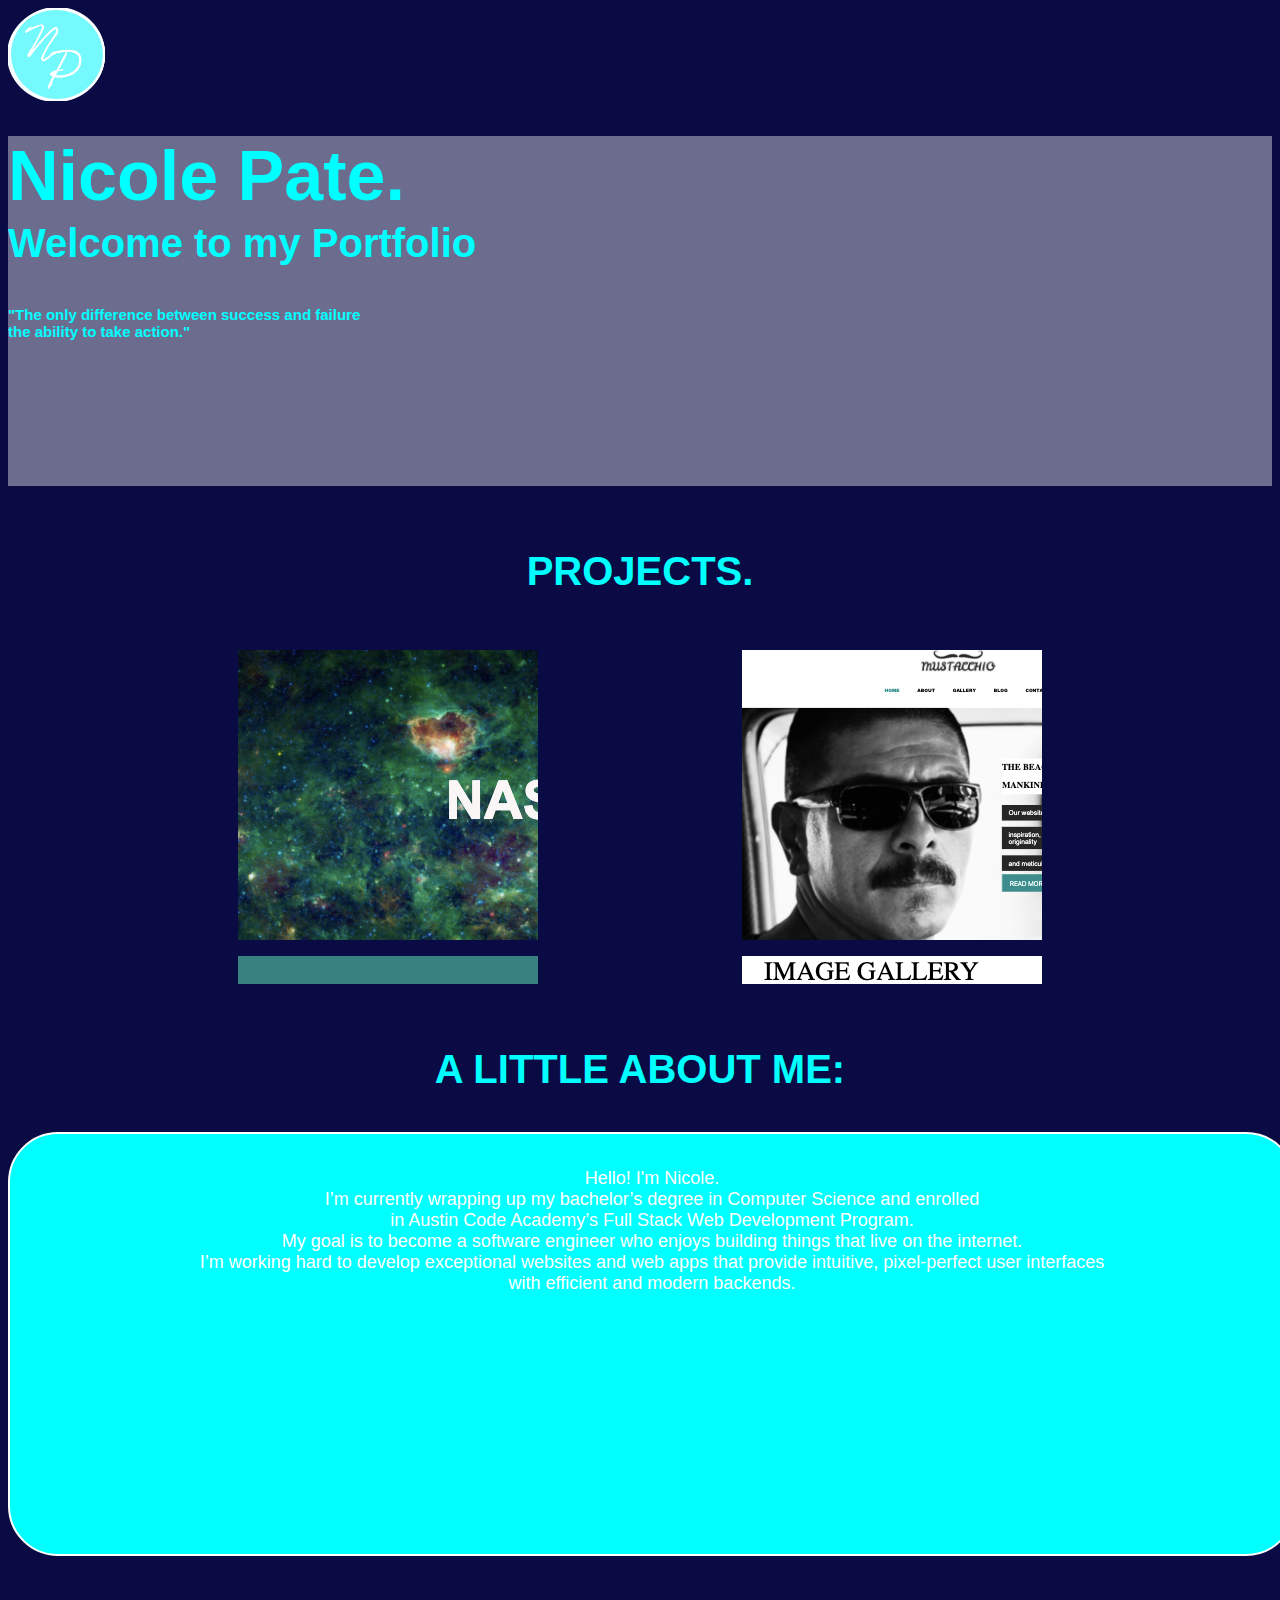
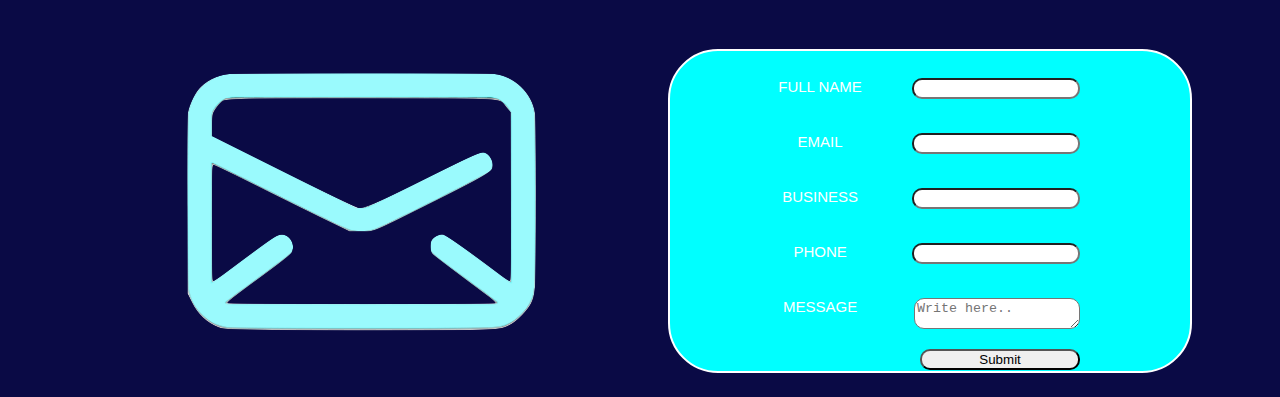
<file: index.html>
<!DOCTYPE html>
  <html lang="en">
  <head>
    <meta charset="UTF-8">
    <meta name="viewport" content="width=device-width, initial-scale=1.0">
    <meta http-equiv="X-UA-Compatible" content="ie=edge">
    <link rel="stylesheet" href="./style.css">
    <link rel="stylesheet" href="http://maxcdn.bootstrapcdn.com/font-awesome/4.3.0/css/font-awesome.min.css">
    <title>Nicole Pate</title>
  </head>
    <body>
        <header>
            <img src="logo.png">
            <!-- <nav>
              <div class="navbar">
                <div class="dropdown"> 
                  <button class="dropbtn">=
                   </button>
                  <div class="dropdown-content">
                    <div class="one"></div>
                    <a href = "index.html">HOME</a>
                    <a href = "resume.html">RESUME</a> 
                    <a href = "about.html">ABOUT ME</a> 
                    <a href = "projects.html">PROJECTS</a>
                    <a href = "contactme.html">CONTACT ME</a>
                  </div>
                </div> 
              </div>
                    </nav> -->
        </header>
      <main>

        <div id="container">    
          <div class="left">
              
              <h1>Nicole Pate.</h1>
              <h2>Welcome to my Portfolio</h2>
              <h3>"The only difference between success and failure </h3>
              <h3>the ability to take action."</h3>
              <br>
          
              <!-- <div id="container2">     -->
                <!-- <div class="slide"> -->
                  <!-- <div class="social-media"> -->
                    <!-- <a href="#" class="fa fa-linkedin"></a>
                    <a href="#" class="fa fa-github"></a>
                    <a href="#" class="fa fa-codepen"></a>
                    <a href="#"  class="fa fa-envelope"></a>
              </div></div>  -->
       
        </div>
        </div>
        </main>
        <div class="title-projects"><h2> PROJECTS.</h2></div>
        <div id="projects"> 
          <div class="projectsleft">
            <figure><img src="nasaproject.png"></figure>
             <figure><img src="responsivelayout.png" class="pro"></figure> 
             <figure><img src="cp1.png" class="pro"></figure> 
           </div> 
               <div class="projectsright">
                 <figure><img src="cp1.png" class="pro"></figure> 
                 <figure><img src="imagegallery.png" class="pro"></figure>
                 <figure><img src="tictactoe.png" class="pro"></figure>
               </div>
        </div>
        <div class="title-projects">
         <h2> A LITTLE ABOUT ME:</h2>
         <div id="about">
             <h4>Hello! I'm Nicole.<br> I’m currently wrapping up my bachelor’s degree in
               Computer Science and enrolled <br>in Austin Code Academy’s Full Stack Web 
               Development Program.<br> My goal is to become a software engineer who 
               enjoys building things that live on the internet. <br>I’m working hard 
               to develop exceptional websites and web apps that provide intuitive,
                pixel-perfect user interfaces <br>with efficient and modern backends.
        
            
           </div>
        </div>
        <br>
        <div class="wrapper">
          <div class="leftcontent">
            <img src="maillogo.png" img class="swingimage">
            
          </div>
        <div class="contact">
          <form action="results.html" method="GET" enctype="multipart/form-data" form id="frm1">
            <div>
       
              <br>
              <label for="name">FULL NAME</label>
              <input type="text" name="name" id="name" >
          </div>
          <br>
          <br>
          <div>
            <label for="email">EMAIL</label>
            <input type="email" name="email" id="textbox" >
          </div>
          <br>
          <br>
          <div>
            <label for="Business">BUSINESS</label>
            <input type="Business" name="Business" id="textbox" >
          </div>
          <br>
          <br>
          <div>
            <label for="phone">PHONE</label>
            <input type="tel" name="phone" id="textbox">
            <br>
            <br>
            <br>
            <div>
              <label for="bio">MESSAGE</label>
              <textarea id="textbox"  placeholder="Write here.." style="height: 25px"></textarea>
            <br>
            <br>
          </div>
          <div class="button1">
          <input type="submit" value="Submit" class="button"></button>
        </form>
      </div>
      </div>
      
    </body>
  </html>
</file>
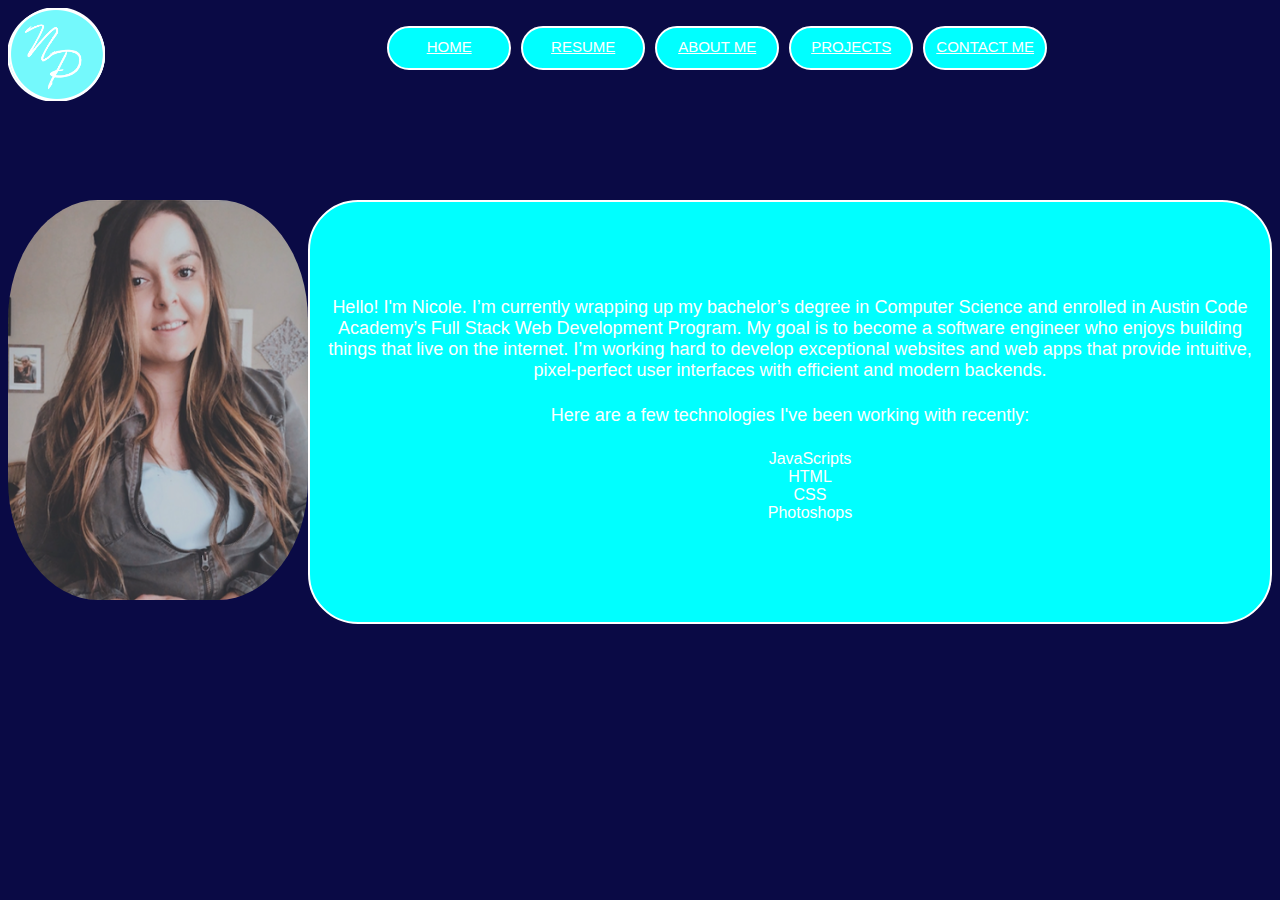
<file: about.html>
<!DOCTYPE html>
  <html lang="en">
  <head>
    <meta charset="UTF-8">
    <meta name="viewport" content="width=device-width, initial-scale=1.0">
    <meta http-equiv="X-UA-Compatible" content="ie=edge">
    <link rel="stylesheet" href="./style.css">
    <link rel="stylesheet" href="http://maxcdn.bootstrapcdn.com/font-awesome/4.3.0/css/font-awesome.min.css">
    <title>Nicole Pate</title>
  </head>
    <body>
        <header>
            <img src="logo.png">
            <nav>
              <div class="navbar">
                <div class="dropdown"> 
                  <button class="dropbtn">=
                   </button>
                  <div class="dropdown-content">
                    <div class="one"></div>
                    <a href = "index.html">HOME</a>
                    <a href = "resume.html">RESUME</a> 
                    <a href = "about.html">ABOUT ME</a> 
                    <a href = "projects.html">PROJECTS</a>
                    <a href = "contactme.html">CONTACT ME</a>
                  </div>
                </div> 
              </div>
                    </nav>
        </header>
      <main>
        <body>
            
            <div class="bottom">  
            <div id="image"><img src="myProfilepic3.png" id="profile-pic" alt="Head shot of Me"> </div>    
                    
           <div id="about">
            <h2>ABOUT ME.</h2>
            <h4>Hello! I'm Nicole. I’m currently wrapping up my bachelor’s degree in
               Computer Science and enrolled in Austin Code Academy’s Full Stack Web 
               Development Program. My goal is to become a software engineer who 
               enjoys building things that live on the internet. I’m working hard 
               to develop exceptional websites and web apps that provide intuitive,
                pixel-perfect user interfaces with efficient and modern backends.
            </h4>
            <h4>Here are a few technologies I've been working with recently:
            </h4>
            <ul>
            <li>JavaScripts</li>
            <li>HTML</li> 
            <li>CSS</li>
            <li>Photoshops</li> </ul>
            
           </div>
          </div>
          </body>
          </html>
</file>
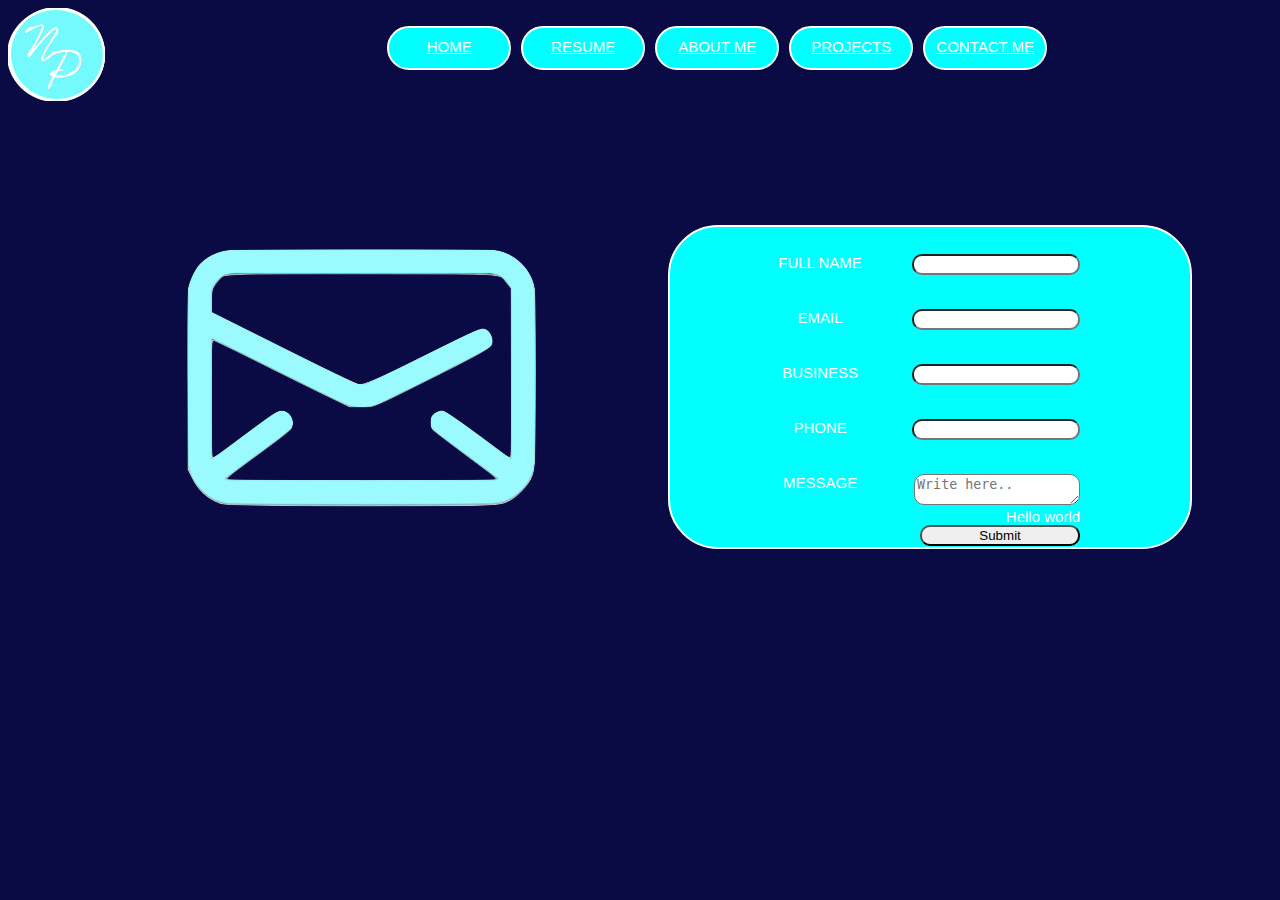
<file: contactme.html>
<!DOCTYPE html>
<html lang="en">
  <head>
    <meta charset="utf-8">
  
    <title>Contactme</title>
    <meta charset="UTF-8">
    <meta name="viewport" content="width=device-width, initial-scale=1.0">
    <link rel="stylesheet" href="style.css">
  
  </head>
  <header>
      <img src="logo.png">
      <nav>
        <div class="navbar">
          <div class="dropdown"> 
            <button class="dropbtn">=
             </button>
            <div class="dropdown-content">
              <div class="one"></div>
              <a href = "index.html">HOME</a>
              <a href = "resume.html">RESUME</a> 
              <a href = "about.html">ABOUT ME</a> 
              <a href = "projects.html">PROJECTS</a>
              <a href = "contactme.html">CONTACT ME</a>
            </div>
          </div> 
        </div>
              </nav>
    </header>
    
  </header>
<body>
  <div class="wrapper">
    <div class="leftcontent">
      <img src="maillogo.png" img class="swingimage">
      
    </div>
  <div class="contact">
    <form action="results.html" method="GET" enctype="multipart/form-data" form id="frm1">
      <div>
 
        <br>
        <label for="name">FULL NAME</label>
        <input type="text" name="name" id="name" >
    </div>
    <br>
    <br>
    <div>
      <label for="email">EMAIL</label>
      <input type="email" name="email" id="textbox" >
    </div>
    <br>
    <br>
    <div>
      <label for="Business">BUSINESS</label>
      <input type="Business" name="Business" id="textbox" >
    </div>
    <br>
    <br>
    <div>
      <label for="phone">PHONE</label>
      <input type="tel" name="phone" id="textbox">
      <br>
      <br>
      <br>
      <div>
        <label for="bio">MESSAGE</label>
        <textarea id="textbox"  placeholder="Write here.." style="height: 25px"></textarea>
        <br>
        Hello world
        <br>
    </div>
    <div class="button1">
    <input type="submit" value="Submit" class="button"></button>
  </form>
</div>
</div>
</body>
</html>
</file>
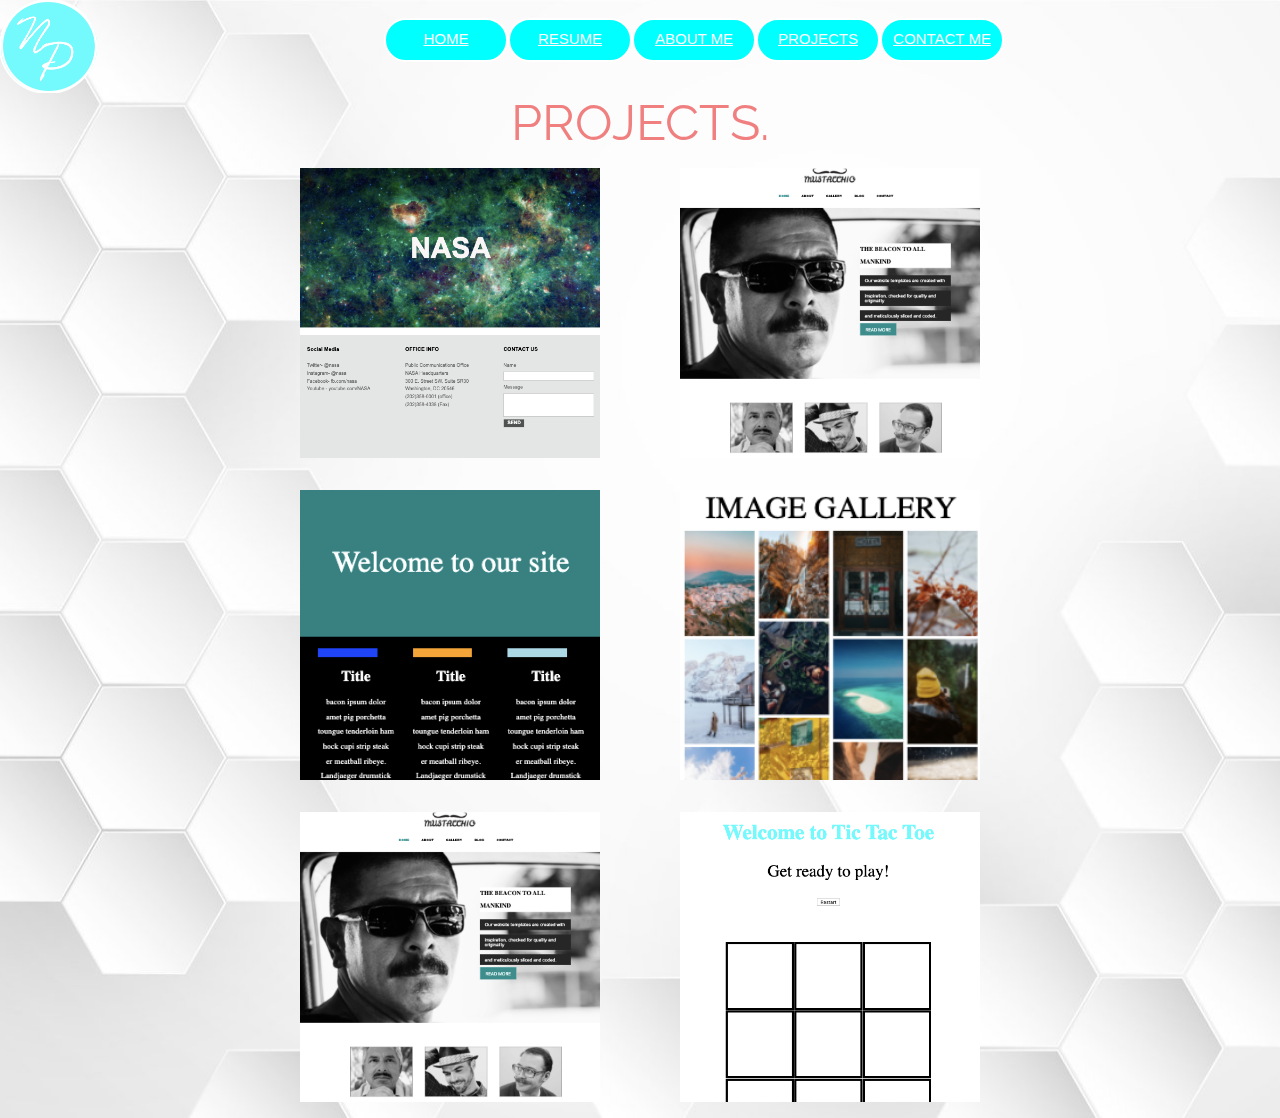
<file: projects.html>
<!DOCTYPE html>
  <html lang="en">
  <head>
    <meta charset="UTF-8">
    <meta name="viewport" content="width=device-width, initial-scale=1.0">
    <meta http-equiv="X-UA-Compatible" content="ie=edge">
    <link rel="stylesheet" href="projects.css">
    <link rel="stylesheet" href="http://maxcdn.bootstrapcdn.com/font-awesome/4.3.0/css/font-awesome.min.css">
    <link href="https://fonts.googleapis.com/css2?family=Raleway&display=swap" rel="stylesheet">	
    <title>Nicole Pate</title>
  </head>
    <body>
        <header>
            <img src="logo.png">
            <nav>
              <div class="navbar">
                <div class="dropdown"> 
                  <button class="dropbtn">=
                   </button>
                  <div class="dropdown-content">
                    <div class="one"></div>
                    <a href = "index.html">HOME</a>
                    <a href = "resume.html">RESUME</a> 
                    <a href = "about.html">ABOUT ME</a> 
                    <a href = "projects.html">PROJECTS</a>
                    <a href = "contactme.html">CONTACT ME</a>
                  </div>
                </div> 
              </div>
                    </nav>
        </header>
      <main>
          <div id="span"> PROJECTS.</div>
          <div id="container">
              <div class="projectsleft">
               <figure><img src="nasaproject.png"></figure>
                <figure><img src="responsivelayout.png" class="pro"></figure> 
                <figure><img src="cp1.png" class="pro"></figure> 
              </div> 
                  <div class="projectsright">
                    <figure><img src="cp1.png" class="pro"></figure> 
                    <figure><img src="imagegallery.png" class="pro"></figure>
                    <figure><img src="tictactoe.png" class="pro"></figure>
                  </div>
              </div>
          </div>
          </main>
          </body>
</file>
<file: style.css>
body {
    font-family: Arial, Helvetica, sans-serif;
    /* background-image: url(background4.jpg); */
    background-color: rgb(10, 10, 69);
    height: 100%;
    background-position: center;
    background-repeat: no-repeat;
    background-size: cover;
  }
  
 
  .logo {
     width: 50px;
    height: 50px;
    border-radius: 10%;
    margin: 15% auto;
    grid-column: 1/3;
 
  }
 
  header {
    display: grid;
    grid-template-columns: 30% 70%;
    width: 100%;
  }
 
  
  .dropdown-content> a {
    float: left;
    height: 20px;
    width: 100px;
    /* display: block;  */
    padding: 20px 15px;
    font-family: Arial, Helvetica, sans-serif;
    color:white;
    margin-right: 10px;
    margin-bottom: 80px;
    font-size: 15px;
    border-radius: 50px;
    background:aqua;
    padding: 10px;
    text-align: center;
    border: 2px solid rgb(255, 255, 255);
  }
 
  .dropdown-content {
  background-color: white;
  }
.dropbtn {
  background-color: transparent;
  color: transparent;
  border: transparent;
} 

#container {
  /* display: flex; */
  float: center;
  width: 100%;
  /* justify-content: left;
  margin-left: 10%; */
 
}

.left {
  background-color: hsla(0,0%,100%,.4);
margin-top: 35px;
  width: 100%;
  height:350px;
  float: center;
  align-items: center;
  /* margin-top: 5%;
  margin-bottom: 20%; */
}

h1 {
  font-size: 70px;
  color: aqua;
  margin-top: 10px;
  margin-bottom: 5px;
  
}
h2{
  font-size: 40px;
  color: aqua;
  margin-top: 0px;
  margin-bottom: 40px;
}
h3 {
  font-size: 15px;
  color: aqua;
  margin: 0px;
}

h4{
  font-size: 18px;
  font-weight: 400;
   color: white;
   font-family: Arial, Helvetica, sans-serif;
}

.social-media{
  align-content: space-around;
  text-align: left;
  height: 0px;
  width: auto;

}

.fa {
  padding: 10px;
  font-size: 30px;
  width: 40px;
  border-radius: 50px;
  text-align: center;
  text-decoration: none;
  margin: 10% 5%;
}


.fa-linkedin {
  background: aqua;
  color: white;
  border: 2px solid rgb(255, 255, 255);
}
.fa-github {
  background: aqua;
  color: white;
  border: 2px solid rgb(255, 255, 255);
}
.fa-codepen {
  background: aqua;
  color: white;
  border: 2px solid rgb(255, 255, 255);
}

.fa-envelope {
  background: aqua;
  color: white;
  border: 2px solid rgb(255, 255, 255);
}

a:hover {
  background-color: LightCoral;
  opacity: 0.7;
}

.slide {
  position: absolute;
  left: -800px;
  width: 1000px;
  height: 50px;
  -webkit-animation: slide 0.5s forwards;
  -webkit-animation-delay: 2s;
  animation: slide 1.0s forwards;
  animation-delay: 1s;
}

@-webkit-keyframes slide {
  100% { left: 0; }
}

@keyframes slide {
  100% { left: 0; }
}

.bottom {
  display: flex;
  justify-content: space-evenly;
  height: 100%;
  margin-top: 50px;
}
.title-projects{
  float: center;
  text-align: center;
  margin-top: 5%;
}

#projects{
  margin-top: 40px;
  height: 350px;
  overflow: scroll;
}

.projectsleft {
  float: left;
  margin-left: 15%;
  /* display: flex;
  flex-direction: column;
  float: left;
  justify-content: center space-between;   */
}

.projectsright {
  float: right;
  margin-right: 15%;
  /* display: flex;
  float: right;
  flex-direction: column;  
  justify-content: center space-between;
   */
}

figure {
 width: 300px;
 height: 290px;
 padding: 0;
 background: #fff;
 overflow: hidden;
}

#about { 
    border-radius: 50px;
    background: aqua;
    float: center;
    text-align: center;
    padding: 10px;
    /* border-left: 30%; */
    width: 100%;
    height: 400px;
    font-family: Arial, Helvetica, sans-serif;
    border: 2px solid rgb(255, 255, 255);
  }

  #profile-pic {
   width: 300px;
   height: 400px;
   border-radius: 30%;
   margin: auto;
    }
  
  img#medium {
    border: 5px black;
    height: 10px;
    width: 10px;
  }

  .wrapper {
    display: flex;
    justify-content: space-evenly;
    margin-top: 75px;
    margin-left: 5%;
  }
  
  ul li {
   text-align: center;
   list-style-type: none;
    color: white;
  }

  .leftcontent {
    
    height: 300px;
    align-items: center;
  }
  
  .contact { 
      border-radius: 50px;
      background:aqua;
      padding: 10px;
      color: white;
      width: 500px;
      height: 300px;
      font-family: Arial, Helvetica, sans-serif;
      font-size: 15px;
      border: 2px solid rgb(255, 255, 255);
  }
      
  form {
      position: relative;
      width: 80%;
      text-align: right;
  }
  
  textarea {
    border-radius: 10px;
    max-width: 160px;
    min-width: 160px;
  }
  
  input {  
    border-radius: 10px;
    width: 40%;
  }
  
  label {
      width: 50%;
      left: 10%;
      position: absolute;
      text-align: center; 
  }
 

.button {
  border-radius: 10px;
  width: 40%;
}

.button:hover {
  background-color: LightCoral;
  color: white;
}

@-webkit-keyframes swinging{
  0%{-webkit-transform: rotate(10deg);}
  50%{-webkit-transform: rotate(-5deg)}
  100%{-webkit-transform: rotate(10deg);}
}


.swingimage{
  -webkit-transform-origin: 50% 0;
  transform-origin: 50% 0;
  -webkit-animation: swinging 3.5s ease-in-out forwards infinite;
  animation: swinging 3.5s ease-in-out forwards infinite;
}

/* widthg */
::-webkit-scrollbar {
  width: 20px;
}

/* Track */
::-webkit-scrollbar-track {
  box-shadow: inset 0 0 5px grey; 
  border-radius: 10px;
}
 
/* Handle */
::-webkit-scrollbar-thumb {
  background: aqua; 
  border-radius: 10px;
}

/* Handle on hover */
::-webkit-scrollbar-thumb:hover {
  background: aqua; 
}


@media screen and (max-width: 768px) {

  body {
    height: auto;
    width: auto;
    background-position: absolute;
    background-repeat: repeat;
    background-size: cover;
    
  }
  
 
  header {
    display: flex;
    flex-direction: column;
    align-items: center;
    justify-content: center;     
  }
 
 
  .logo {
     width: 50px;
    height: 250px;
  }
 
  header {
    display: flex;
    flex-direction: column;
    align-items: center;
    justify-content: center;     
  }
 
  
  .navbar {
    width: 900px;
    height: 40%;
    margin-top: 25px;
  }
  
  .navbar a {
    float: center;
    font-size: 16px;
    color: white;
    text-align: center;
    padding: 14px 16px;
    text-decoration: none;
    
  }
  
  .dropdown {
    float: center;
    overflow: hidden;
    
  }
  
  .dropdown .dropbtn {
    font-size: 25px;  
    border: none;
    outline: none;
    color: white;
    padding: 10px 10px;
    background-color: aqua;
    font-family: inherit;
    width: 100%;
    margin: 0;
  }
  
  .navbar a:hover, .dropdown:hover .dropbtn {
    background-color: lightcoral;
  }
  
  .dropdown-content {
    display: none;
    position: center;
    min-width: 260px;
    box-shadow: 0px 8px 16px 0px rgba(0,0,0,0.2);
    z-index: 1;
  }
  
  .dropdown-content a {
    float: none;
    width: 100%;
    color: white;
    padding: 12px 16px;
    text-decoration: none;
    display: block;
    border-radius: 0;
    text-align: center;
    
  }
  
  .dropdown-content a:hover {
    background-color: lightcoral;
  }
  
  .dropdown:hover .dropdown-content {
    display: block;
    
  }
  
  #container {
    display: flex;
    margin-left: 5%
   
  }
  .left {
    float: left;
    align-items: center;
    margin-top: 10%;
    margin-bottom: 40%;
  }
  
 
  h1 {
    font-size: 60px;
  }

  h2{
    font-size: 40px;
  }

  h3 {
    font-size: 120px;
  }
  
  h4{
    font-size: 28px;
  }
  
  
  .fa {
    margin: 5% auto;
  }


.bottom {
    display: flex;
    flex-direction: column;
    align-items: center;
    height: 100%;
    margin-top: 50px;
  }

  .wrapper {
    display: flex;
    flex-direction: column;
    align-items: center;
    margin-top: 75px;
  }
}
  
/*@media screen and (max-width: 500px) {

  body {
    height: auto;
    width: 690;
    margin: 0;
    background-position: center;
    background-repeat: no-repeat;
    background-size: cover;
    justify-content: center;
  }
  
 
  .logo {
     width: 50px;
    height: 150px;
  }
 
  header {
    display: flex;
    flex-direction: column;
    align-items: center;
    justify-content: center;     
  }
 
  
  .navbar {
    background-color: aqua;
    width: 100%;
    height: 40%;
  }
  
  .navbar a {
    float: center;
    font-size: 16px;
    color: white;
    text-align: center;
    padding: 14px 16px;
    text-decoration: none;
    
  }
  
  .dropdown {
    float: center;
    overflow: hidden;
    
  }
  
  .dropdown .dropbtn {
    font-size: 25px;  
    border: none;
    outline: none;
    color: white;
    padding: 10px 10px;
    background-color: aqua;
    font-family: inherit;
    width: 100%;
    margin: 0;
  }
  
  .navbar a:hover, .dropdown:hover .dropbtn {
    background-color: lightcoral;
  }
  
  .dropdown-content {
    display: none;
    position: absolute;
    background-color: lightgrey;
    min-width: 260px;
    box-shadow: 0px 8px 16px 0px rgba(0,0,0,0.2);
    z-index: 1;
  }
  
  .dropdown-content a {
    float: none;
    color: white;
    padding: 12px 16px;
    text-decoration: none;
    display: block;
    border-radius: 0;
    width: 100%;
    text-align: center;
  }
  
  .dropdown-content a:hover {
    background-color: lightcoral;
  }
  
  .dropdown:hover .dropdown-content {
    display: block;
  }
  
  #container {
    display: flex;
    justify-content: center;
    margin-left: 10%;
   
  }
  .left {
    float: center;
    align-items: center;
    margin-top: 5%;
    margin-right: 20%;
    margin-bottom: 40%;
  }
  h1 {
    font-size: 60px;
  }

  h2{
    font-size: 30px;
  }

  h3 {
    font-size: 15px;
  }
  
  h4{
    font-size: 18px;
  }
  
  .social-media{
    margin-left: 10%;
  }
  .fa {
    margin: 5% auto;
  }
}

}
</file>
<file: projects.css>
body {
    font-family: Arial, Helvetica, sans-serif;
    background-image: url(background4.jpg);
    height: 100%;
    width: 960;
    margin: 0;
    background-position: center;
    background-repeat: no-repeat;
    background-size: cover;
  }
  
.logo {
     width: 100px;
    height: 100px;
    border-radius: 10%;
    margin: 15% auto;
    grid-column: 1/3;
  }
 
header {
    display: grid;
    grid-template-columns: 30% 70%;
    width: 100%;
  }
   
  .dropdown-content> a {
    float: left;
    height: 20px;
    width: 100px;
    display: block; 
    padding: 20px 15px;
    font-family: Arial, Helvetica, sans-serif;
    color:white;
    font-size: 15px;
    border-radius: 50px;
    background:aqua;
    padding: 10px;
    text-align: center;
    border: 2px solid rgb(255, 255, 255);
  }
 
  .dropdown-content {
  background-color: white;
  }
.dropbtn {
  background-color: transparent;
  color: transparent;
  border: transparent;
} 

a:hover {
    background-color: LightCoral;
    opacity: 0.7;
  }
  
#span {
    display: flex;
    justify-content: center;
    font-family: 'Raleway', sans-serif;
    font-size: 50px;
    color: LightCoral;;
  }

#container {
    display: flex;
    justify-content: center;
    overflow: scroll;
}

.projectsleft {
    display: flex;
    flex-direction: column;
    justify-content: center space-between;  
}

.projectsright {
    display: flex;
    flex-direction: column;  
    justify-content: center space-between;
    
}


figure {
	 width: 300px;
   height: 290px;
	 padding: 0;
   background: #fff;
   overflow: hidden;
}

#container figure img { 
    width: 300px;
	height: auto;
	-webkit-transition: .3s ease-in-out;
	transition: .3s ease-in-out;
}
#container figure:hover img {
	width: 350px;
}









@media screen and (max-width: 768px) {

  body {
    height: auto;
    width: auto;
    background-position: relative;
    background-repeat: no-repeat;
    background-size: cover;
    
  }
  
 
  header {
    display: flex;
    flex-direction: column;
    align-items: center;
    justify-content: center;     
  }
 
 
  .logo {
     width: 50px;
    height: 250px;
  }
 
  header {
    display: flex;
    flex-direction: column;
    align-items: center;
    justify-content: center;     
  }
 
  
  .navbar {
    width: 900px;
    height: 40%;
    margin-top: 25px;
  }
  
  .navbar a {
    float: center;
    font-size: 16px;
    color: white;
    text-align: center;
    padding: 14px 16px;
    text-decoration: none;
    
  }
  
  .dropdown {
    float: center;
    overflow: hidden;
    
  }
  
  .dropdown .dropbtn {
    font-size: 25px;  
    border: none;
    outline: none;
    color: white;
    padding: 10px 10px;
    background-color: aqua;
    font-family: inherit;
    width: 100%;
    margin: 0;
  }
  
  .navbar a:hover, .dropdown:hover .dropbtn {
    background-color: lightcoral;
  }
  
  .dropdown-content {
    display: none;
    position: center;
    min-width: 260px;
    box-shadow: 0px 8px 16px 0px rgba(0,0,0,0.2);
    z-index: 1;
  }
  
  .dropdown-content a {
    float: none;
    width: 100%;
    color: white;
    padding: 12px 16px;
    text-decoration: none;
    display: block;
    border-radius: 0;
    text-align: center;
    
  }
  
  .dropdown-content a:hover {
    background-color: lightcoral;
  }
  
  .dropdown:hover .dropdown-content {
    display: block;
    
  }

  #container {
    display: flex;
    align-items: center;
    flex-direction: column;
    justify-content: center;
    overflow: scroll;
}
}
</file>
